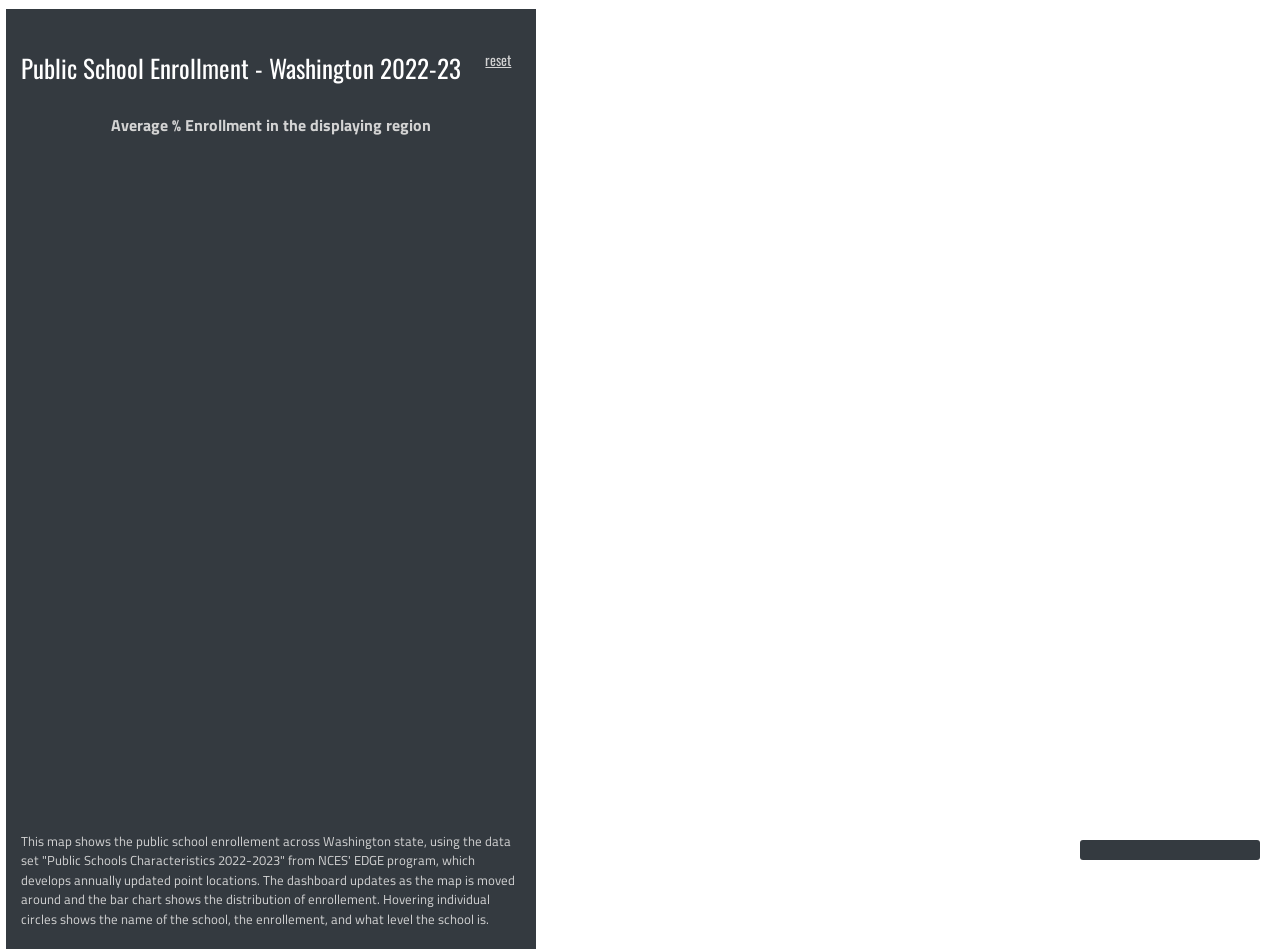
<file: index.html>
<!DOCTYPE html>
<html>

<head>
    <meta charset="utf-8">
    <title>High School Diploma Rates in Washington Census Tracts</title>
    <meta name="viewport" content="initial-scale=1,maximum-scale=1,user-scalable=no">
    <!-- include google web fonts -->
    <link href="https://fonts.googleapis.com/css?family=Titillium+Web|Oswald" rel="stylesheet">
    <link href="https://api.mapbox.com/mapbox-gl-js/v2.8.1/mapbox-gl.css" rel="stylesheet">
    <!-- include icons -->
    <link rel="stylesheet" href="https://cdn.jsdelivr.net/npm/bootstrap-icons@1.8.1/font/bootstrap-icons.css">
    <link rel="stylesheet" href="css/c3.min.css">
    <link rel="stylesheet" href="css/style.css" />
    <script src="https://api.mapbox.com/mapbox-gl-js/v2.8.1/mapbox-gl.js"></script>
    <!-- include c3.js to make charts. c3.js is built upon d3.js -->
    <script src="js/d3.js"></script>
    <script src="js/c3.min.js"></script>
</head>

<body>
    <!-- sidebar -->
    <div id="info">
        <div id="title">
            Public School Enrollment - Washington 2022-23
            <span id="reset"><a href="#">reset</a></span>
        </div>
        <div id="count" class="card">
            <h5 id="desc"> Average % Enrollment in the displaying region</h5>
            <p id="diploma-avg"></p>
        </div>
        <div id="diploma-chart"></div>

        <div id="footer">
            This map shows the public school enrollement across Washington state, using the data set
            "Public Schools Characteristics 2022-2023" from NCES' EDGE program, which develops 
            annually updated point locations. The dashboard updates as the map 
            is moved around and the bar chart shows the distribution of enrollement. Hovering 
            individual circles shows the name of the school, the enrollement, and what level the 
            school is. 
        </div>
    </div>
    <div id="map"></div>
    <div id="legend"></div>
    <script src="js/main.js"></script>
</body>

</html>
</file>
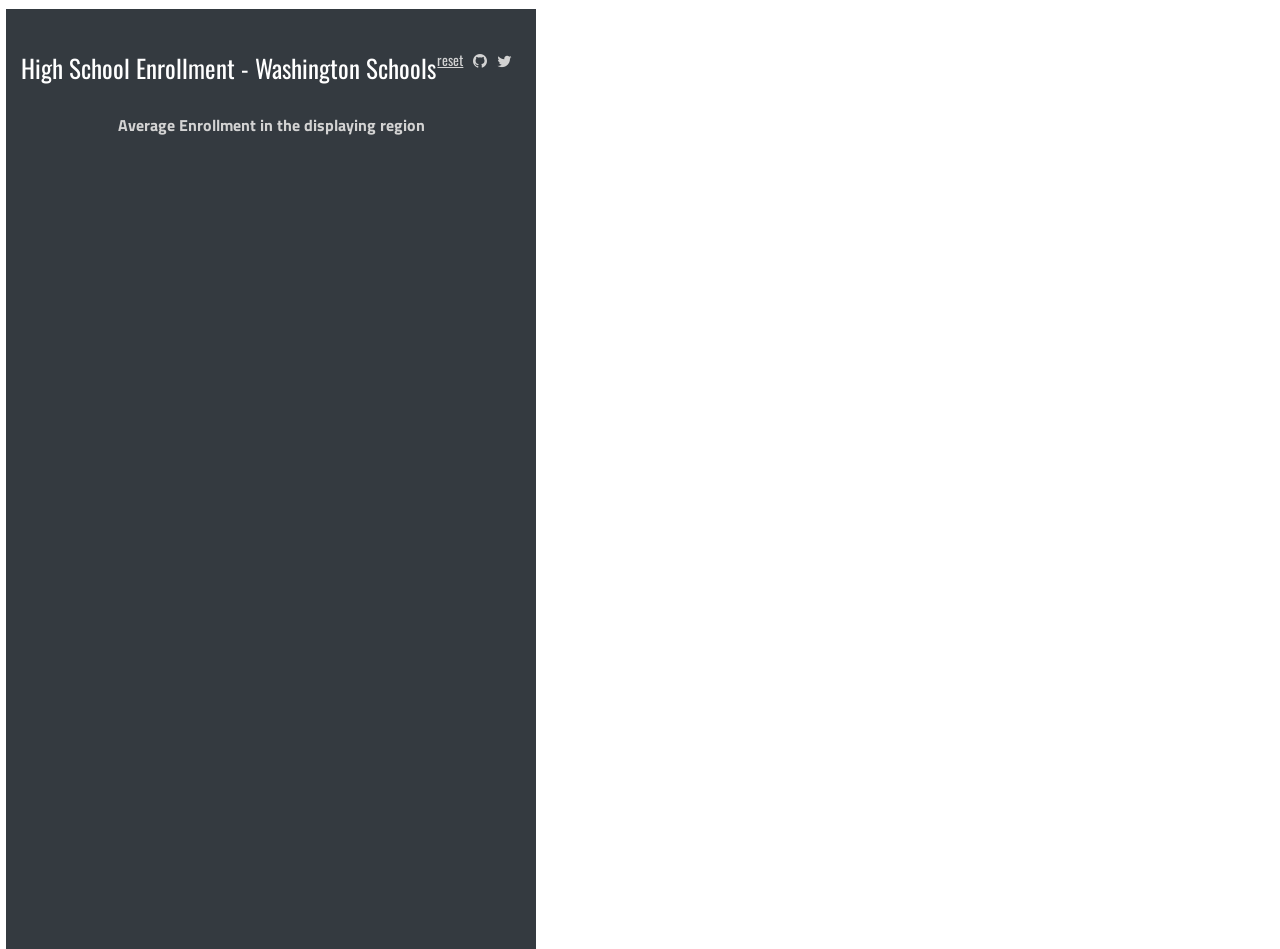
<file: map1.html>
<!DOCTYPE html>
<html>

<head>
    <meta charset="utf-8">
    <title>Public School Enrollment in the US</title>
    <meta name="viewport" content="initial-scale=1,maximum-scale=1,user-scalable=no">
    <!-- include google web fonts -->
    <link href="https://fonts.googleapis.com/css?family=Titillium+Web|Oswald" rel="stylesheet">
    <link href="https://api.mapbox.com/mapbox-gl-js/v2.8.1/mapbox-gl.css" rel="stylesheet">
    <!-- include icons -->
    <link rel="stylesheet" href="https://cdn.jsdelivr.net/npm/bootstrap-icons@1.8.1/font/bootstrap-icons.css">
    <link rel="stylesheet" href="css/c3.min.css">
    <style>
        body {
            margin: 0;
            padding: 0;
            font-family: 'Titillium Web', serif;
        }

        #map {
            position: absolute;
            top: 0;
            bottom: 0;
            width: 100%;
        }

        #info {
            z-index: 1000;
            position: absolute;
            width: 500px;
            top: 1%;
            bottom: 1%;
            left: .5%;
            padding: 40px 15px 900px 15px;
            background: #343a40;
            color: white;

        }


        /* social media icons */
        #info a {
            color: lightgray;
        }

        #info a:hover {
            color: white;
            opacity: 0.3;
        }


        #title {
            font-size: 25px;
            font-family: 'Oswald', sans-serif;
        }

        /* social media icons */
        #title span {
            font-size: 14px;
            float: right;
            margin-right: 10px;
        }


        #desc {
            text-align: center;
            color: lightgray;
            font-size: medium;
            font-weight: bold;
            margin-bottom: 0px;
        }

        #diploma-avg {
            margin: 0;
            text-align: center;
            color: orange;
            font-size: 50px;
        }

        #earthquake-chart {
            top: 20px;
        }


        #footer {
            position: absolute;
            bottom: 0px;
            margin-bottom: 20px;
            margin-right: 10px;
            font-size: 13px;
            line-height: 150%;
            color: lightgray;
        }

        /* the layout of the legend panel */
        #legend {
            position: absolute;
            bottom: 0;
            right: 0;
            width: 110px;
            background: #fff;
            margin-right: 20px;
            margin-bottom: 40px;
            padding: 10px 20px 10px 10px;
            border-radius: 3px;
            text-align: center;
            font-family: 'Open Sans', sans-serif;
        }

        /* each line for a break */
        .break {
            position: relative;
            margin: 0px;
            padding: 0px;
        }

        /* basic style for a box */
        .box {
            display: inline-block;
            width: 18px;
            height: 18px;
            margin-right: 8px;
            opacity: 0.7;
        }

        /* the label for the box */
        .box-label {
            font-style: italic;
        }
    </style>
    <script src="https://api.mapbox.com/mapbox-gl-js/v2.8.1/mapbox-gl.js"></script>
    <!-- include c3.js to make charts. c3.js is built upon d3.js -->
    <script src="js/d3.js"></script>
    <script src="js/c3.min.js"></script>
</head>

<body>
    <div id="info">
        <div id="title">
            High School Enrollment - Washington Schools
            <span><a href="https://twitter.com/UW" target="_blank"><i class="bi bi-twitter"></i></a></span>
            <span><a href="https://github.com/jakobzhao/geog458" target="_blank"><i class="bi bi-github"></i></a></span>
            <span id="reset"><a href="#">reset</a></span>
        </div>
        <div id="count" class="card">
            <h5 id="desc"> Average Enrollment in the displaying region</h5>
            <p id="enrollment-avg"></p>
        </div>
        <div id="enrollment-chart"></div>

    </div>
    <div id="map"></div>
    <div id="legend"></div>
    <script>
        // assign the access token
        mapboxgl.accessToken = 'pk.eyJ1IjoiYWVsa3VuY2h3YXIiLCJhIjoiY21oZWM5ZnBnMGRxNzJscHV5bmp4eXBidSJ9.lx_hyQVKP_Tj5MqbTnqwIw';

        // declare the map object
        let map = new mapboxgl.Map({
            container: 'map', // container ID
            style: 'mapbox://styles/mapbox/dark-v10',
            zoom: 7, // starting zoom
            center: [-120, 47] // starting center
        });

        // declare popup variables
        let popup = null, clickPopup = null;

        // declare the coordinated chart as well as other variables.
        let enrollmentChart = null,
            enrollmentBins = {},
            avgEnrollment = 0;

        // create a few constant variables.
        const grades = [500, 1000, 1500, 2000, 3000],
            colors = ['#d73027', '#fc8d59', '#fee08b', '#91cf60', '#1a9850'],
            bins = ['<500', '500-1000', '1000-1500', '1500-2000', '2000+'];

        // create the legend object and anchor it to the html element with id legend.
        const legend = document.getElementById('legend');

        // set up legend grades content and labels
        let labels = ['<strong>Enrollment (Students)</strong>'];

        // iterate through grades and create a color box and label for each
        for (var i = 0; i < bins.length; i++) {
            labels.push(
                '<p class="break"><i class="box" style="background:' + colors[i] + ';"></i> <span class="box-label">' + bins[i] + '</span></p>');
        }
        const source = '<p style="text-align: right; font-size:10pt">Source: Education Data</p>';

        // join all the labels and the source to create the legend content.
        legend.innerHTML = labels.join('') + source;

        // define the asynchronous function to load geojson data.
        async function geojsonFetch() {
            let response = await fetch('assets/wa_schools.geojson');
            let data = await response.json();

            // filter to only operational schools with valid enrollment
            data.features = data.features.filter(f => f.properties.STATUS === '1' && f.properties.TOTAL && f.properties.TOTAL > 0 && f.properties.TOTAL > 500);

            map.on('load', () => {
                console.log('Map loaded, adding source and layer');
                // add a source of the data and then add the layer out of the source
                map.addSource('schools', {
                    type: 'geojson',
                    data: data
                });

                map.addLayer({
                    'id': 'schools-layer',
                    'type': 'circle',
                    'source': 'schools',
                    'paint': {
                        'circle-radius': 10,
                        'circle-color': '#ff0000',
                        'circle-opacity': 0.7
                    }
                });
                console.log('Layer added');

                // hover for popup
                map.on('mousemove', 'schools-layer', (e) => {
                    map.getCanvas().style.cursor = 'pointer';
                    if (popup) popup.remove();
                    let props = e.features[0].properties;
                    popup = new mapboxgl.Popup()
                        .setLngLat(e.lngLat)
                        .setHTML(`<strong>${props.SCH_NAME}</strong><br>Enrollment: ${props.TOTAL}<br>Level: ${props.SCHOOL_LEVEL}`)
                        .addTo(map);
                });

                map.on('mouseleave', 'schools-layer', () => {
                    if (popup) {
                        popup.remove();
                        popup = null;
                    }
                });

                // click for more info
                map.on('click', 'schools-layer', (e) => {
                    if (clickPopup) clickPopup.remove();
                    let props = e.features[0].properties;
                    clickPopup = new mapboxgl.Popup()
                        .setLngLat(e.lngLat)
                        .setHTML(`<strong>${props.SCH_NAME}</strong><br>Enrollment: ${props.TOTAL}<br>Level: ${props.SCHOOL_LEVEL}<br>Address: ${props.LSTREET1}, ${props.LCITY}, ${props.LSTATE}`)
                        .addTo(map);
                });

                // calculate average enrollment in current bounds
                avgEnrollment = calEnrollment(data, map.getBounds());
                document.getElementById("enrollment-avg").innerHTML = avgEnrollment.toFixed(0);

                // calculate bins
                enrollmentBins = calBins(data, map.getBounds());

                let x = Object.keys(enrollmentBins);
                x.unshift("bin");
                let y = Object.values(enrollmentBins);
                y.unshift("#");

                // generate the chart
                enrollmentChart = c3.generate({
                    size: {
                        height: 350,
                        width: 460
                    },
                    data: {
                        x: 'bin',
                        columns: [x, y],
                        type: 'bar',
                        colors: {
                            '#': (d) => {
                                return colors[Math.floor(d.x / 1)]; // adjust
                            }
                        }
                    },
                    axis: {
                        x: {
                            type: 'category',
                        },
                        y: {
                            tick: {
                                values: [100, 200, 300, 400]
                            }
                        }
                    },
                    legend: {
                        show: false
                    },
                    bindto: "#enrollment-chart"
                });
            });

            map.on('idle', () => {
                avgEnrollment = calEnrollment(data, map.getBounds());
                document.getElementById("enrollment-avg").innerHTML = avgEnrollment.toFixed(0);

                enrollmentBins = calBins(data, map.getBounds());

                let x = Object.keys(enrollmentBins);
                x.unshift("bin");
                let y = Object.values(enrollmentBins);
                y.unshift("#");

                enrollmentChart.load({
                    columns: [x, y]
                });
            });
        }

        // function to calculate average enrollment in bounds
        function calEnrollment(data, bounds) {
            let total = 0, count = 0;
            data.features.forEach(f => {
                // rough check if school is in bounds
                let coords = f.geometry.coordinates;
                if (bounds.contains(coords)) {
                    total += f.properties.TOTAL;
                    count++;
                }
            });
            return count > 0 ? total / count : 0;
        }

        // function to calculate bins
        function calBins(data, bounds) {
            let binsCount = { '<500': 0, '500-1000': 0, '1000-1500': 0, '1500-2000': 0, '2000+': 0 };
            data.features.forEach(f => {
                let coords = f.geometry.coordinates;
                if (bounds.contains(coords)) {
                    let enrollment = f.properties.TOTAL;
                    if (enrollment < 500) binsCount['<500']++;
                    else if (enrollment < 1000) binsCount['500-1000']++;
                    else if (enrollment < 1500) binsCount['1000-1500']++;
                    else if (enrollment < 2000) binsCount['1500-2000']++;
                    else binsCount['2000+']++;
                }
            });
            return binsCount;
        }

        // call the function
        geojsonFetch();

        // capture the element reset and add a click event to it.
        const reset = document.getElementById('reset');
        reset.addEventListener('click', event => {
            // this event will trigger the map fly to its origin location and zoom level.
            map.flyTo({
                zoom: 7,
                center: [-120, 47]
            });
        });
    </script>
</body>

</html>
</file>
<file: css/style.css>
body {
  margin: 0;
  padding: 0;
  font-family: 'Titillium Web', serif;
}

#map {
  position: absolute;
  top: 0;
  bottom: 0;
  width: 100%;
}

#info {
  z-index: 1000;
  position: absolute;
  width: 500px;
  top: 1%;
  bottom: 1%;
  left: .5%;
  padding: 40px 15px 900px 15px;
  background: #343a40;
  color: white;
  overflow-y: scroll;
}

/* social media icons */
#info a {
  color: lightgray;
}

#info a:hover {
  color: white;
  opacity: 0.3;
}

#title {
  font-size: 25px;
  font-family: 'Oswald', sans-serif;
}

/* icon links */
#title span {
  font-size: 14px;
  float: right;
  margin-right: 10px;
}

/* card header */
#desc {
  text-align: center;
  color: lightgray;
  font-size: medium;
  font-weight: bold;
  margin-bottom: 0px;
}

/* stat counter grid — four boxes replacing the single #earthquake-count */
#stat-grid {
  display: grid;
  grid-template-columns: 1fr 1fr;
  gap: 8px;
  margin-top: 8px;
}

.stat-box {
  background: #3d4348;
  border-radius: 4px;
  padding: 8px;
  text-align: center;
}

.stat-label {
  display: block;
  font-size: 10px;
  color: #aaa;
  text-transform: uppercase;
  letter-spacing: 0.05em;
}

#diploma-avg {
  margin: 0;
  text-align: center;
  color: orange;
  font-size: 50px;
}

/* chart section labels */
.chart-label {
  color: lightgray;
  font-size: 13px;
  font-weight: bold;
  margin-top: 15px;
  margin-bottom: 4px;
}

#diploma-chart {
  top: 20px;
}

/* school level filter buttons */
#level-buttons {
  display: flex;
  gap: 6px;
  margin-top: 6px;
  flex-wrap: wrap;
}

.level-btn {
  padding: 5px 12px;
  border: 1px solid #555;
  background: #3d4348;
  color: #ccc;
  border-radius: 3px;
  cursor: pointer;
  font-family: 'Titillium Web', serif;
  font-size: 12px;
}

.level-btn:hover {
  background: #555;
  color: white;
}

.level-btn.active {
  background: orange;
  color: #1a1a1a;
  border-color: orange;
  font-weight: bold;
}

#footer {
  position: absolute;
  bottom: 0px;
  margin-bottom: 20px;
  margin-right: 10px;
  font-size: 13px;
  line-height: 150%;
  color: lightgray;
}

#footer a {
  color: orange;
}

/* the layout of the legend panel */
#legend {
  position: absolute;
  bottom: 0;
  right: 0;
  width: 150px;
  background: #343a40;
  color: white;
  margin-right: 20px;
  margin-bottom: 40px;
  padding: 10px 20px 10px 10px;
  border-radius: 3px;
  font-family: 'Titillium Web', serif;
  font-size: 12px;
}

/* each row in the legend — mirrors .break */
.legend-row {
  position: relative;
  margin: 4px 0;
  padding: 0;
  display: flex;
  align-items: center;
  gap: 8px;
}

/* basic style for a box */
.box {
  display: inline-block;
  width: 18px;
  height: 18px;
  margin-right: 8px;
  opacity: 0.7;
}

/* the label for the box */
.box-label {
  font-style: italic;
}

/* bar chart */
text {
  fill: gray;
}

.tick line {
  stroke: gray;
}

.c3-axis path {
  stroke: gray;
}

.name, .value {
  background-color: black;
  color: black;
}
</file>
<file: css/c3.min.css>
.c3 svg{font:10px sans-serif;-webkit-tap-highlight-color:transparent}.c3 line,.c3 path{fill:none;stroke:#000}.c3 text{-webkit-user-select:none;-moz-user-select:none;user-select:none}.c3-bars path,.c3-event-rect,.c3-legend-item-tile,.c3-xgrid-focus,.c3-ygrid{shape-rendering:crispEdges}.c3-chart-arc path{stroke:#fff}.c3-chart-arc rect{stroke:#fff;stroke-width:1}.c3-chart-arc text{fill:#fff;font-size:13px}.c3-grid line{stroke:#aaa}.c3-grid text{fill:#aaa}.c3-xgrid,.c3-ygrid{stroke-dasharray:3 3}.c3-text.c3-empty{fill:grey;font-size:2em}.c3-line{stroke-width:1px}.c3-circle{fill:currentColor}.c3-circle._expanded_{stroke-width:1px;stroke:#fff}.c3-selected-circle{fill:#fff;stroke-width:2px}.c3-bar{stroke-width:0}.c3-bar._expanded_{fill-opacity:1;fill-opacity:.75}.c3-target.c3-focused{opacity:1}.c3-target.c3-focused path.c3-line,.c3-target.c3-focused path.c3-step{stroke-width:2px}.c3-target.c3-defocused{opacity:.3!important}.c3-region{fill:#4682b4;fill-opacity:.1}.c3-region text{fill-opacity:1}.c3-brush .extent{fill-opacity:.1}.c3-legend-item{font-size:12px}.c3-legend-item-hidden{opacity:.15}.c3-legend-background{opacity:.75;fill:#fff;stroke:#d3d3d3;stroke-width:1}.c3-title{font:14px sans-serif}.c3-tooltip-container{z-index:10}.c3-tooltip{border-collapse:collapse;border-spacing:0;background-color:#fff;empty-cells:show;-webkit-box-shadow:7px 7px 12px -9px #777;-moz-box-shadow:7px 7px 12px -9px #777;box-shadow:7px 7px 12px -9px #777;opacity:.9}.c3-tooltip tr{border:1px solid #ccc}.c3-tooltip th{background-color:#aaa;font-size:14px;padding:2px 5px;text-align:left;color:#fff}.c3-tooltip td{font-size:13px;padding:3px 6px;background-color:#fff;border-left:1px dotted #999}.c3-tooltip td>span{display:inline-block;width:10px;height:10px;margin-right:6px}.c3-tooltip .value{text-align:right}.c3-area{stroke-width:0;opacity:.2}.c3-chart-arcs-title{dominant-baseline:middle;font-size:1.3em}.c3-chart-arcs .c3-chart-arcs-background{fill:#e0e0e0;stroke:#fff}.c3-chart-arcs .c3-chart-arcs-gauge-unit{fill:#000;font-size:16px}.c3-chart-arcs .c3-chart-arcs-gauge-max{fill:#777}.c3-chart-arcs .c3-chart-arcs-gauge-min{fill:#777}.c3-chart-arc .c3-gauge-value{fill:#000}.c3-chart-arc.c3-target g path{opacity:1}.c3-chart-arc.c3-target.c3-focused g path{opacity:1}.c3-drag-zoom.enabled{pointer-events:all!important;visibility:visible}.c3-drag-zoom.disabled{pointer-events:none!important;visibility:hidden}.c3-drag-zoom .extent{fill-opacity:.1}
</file>
